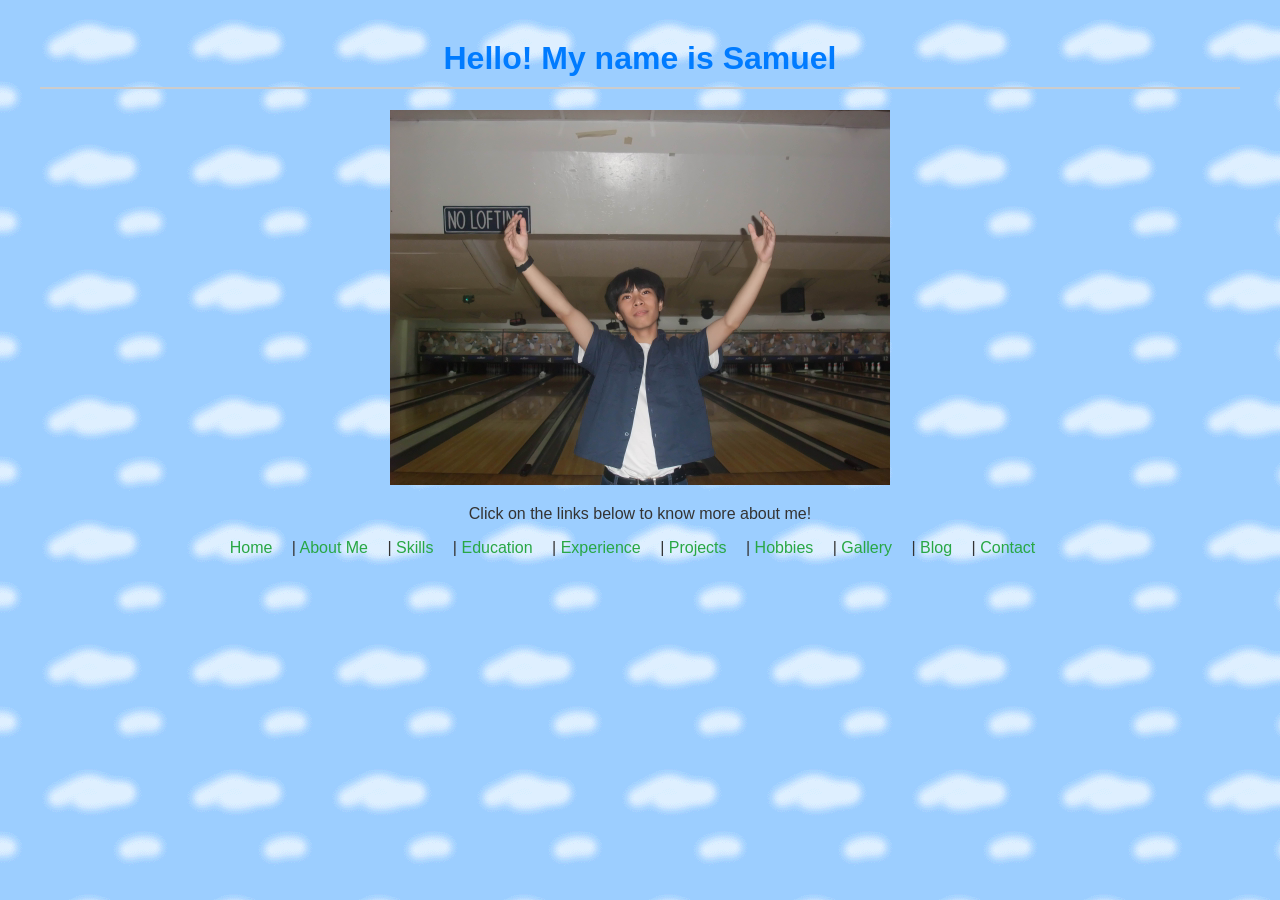
<file: CS101_PersonalWebsite_Odoño/index.html>
<!DOCTYPE html>
<html lang="en">
<head>
    <meta charset="UTF-8">
    <meta name="viewport" content="width=device-width, initial-scale=1.0">
    <title>My Home Page</title>
    <link rel="stylesheet" href="style.css"> </head>
<body>
    <h1>Hello! My name is Samuel</h1>
    <img src="images/me.jpg" alt="A photo of myself" width="500">
    <p>Click on the links below to know more about me!</p>

  <nav>
    <a href="index.html">Home</a> | 
    <a href="aboutme.html">About Me</a> | 
    <a href="skills.html">Skills</a> |
    <a href="education.html">Education</a> | 
    <a href="experience.html">Experience</a> | 
    <a href="projects.html">Projects</a> |
    <a href="hobbies.html">Hobbies</a> | 
    <a href="gallery.html">Gallery</a> |
    <a href="blog.html">Blog</a> |
    <a href="contact.html">Contact</a>
</nav>

</body>
</html>
</file>
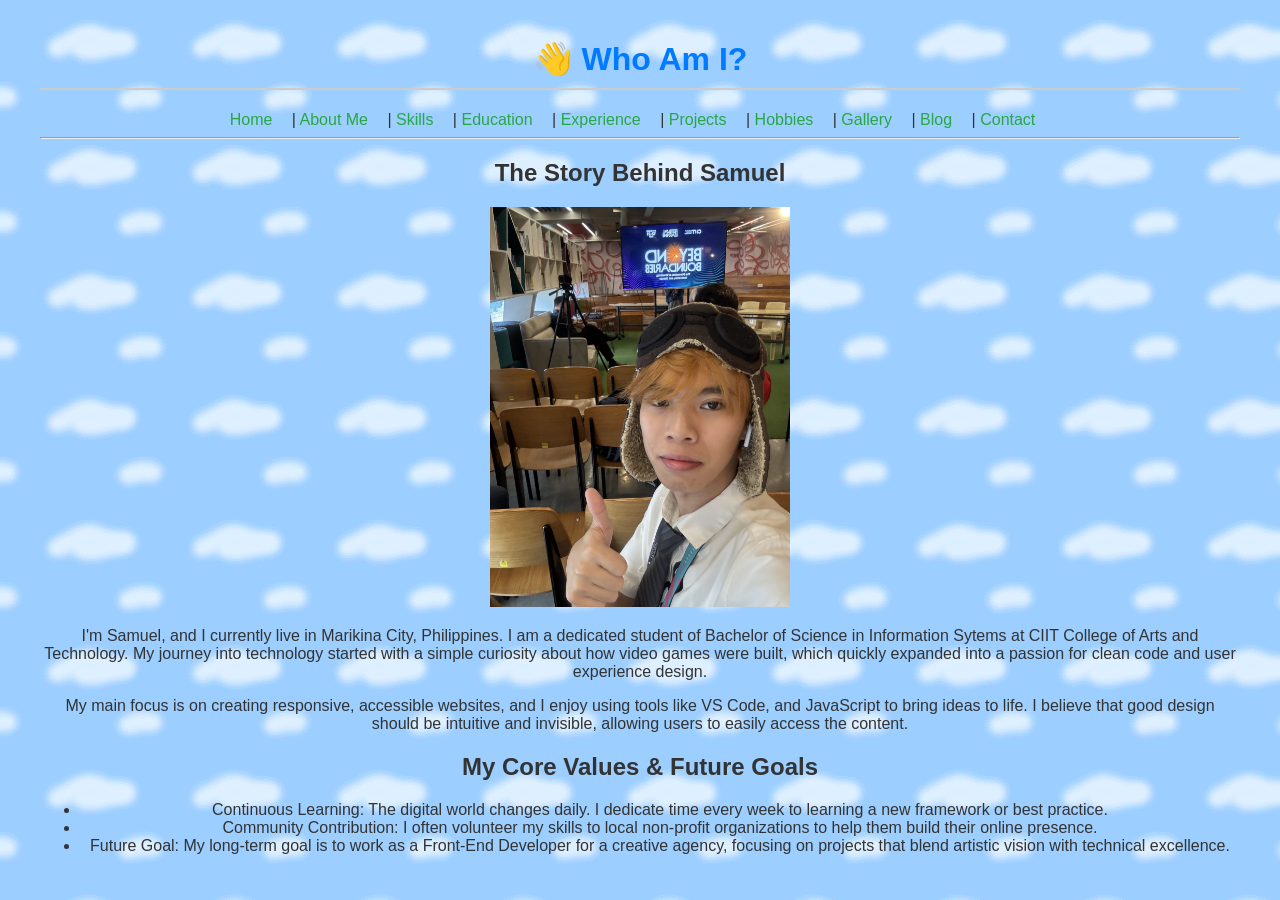
<file: CS101_PersonalWebsite_Odoño/aboutme.html>
<!DOCTYPE html>
<html lang="en">
<head>
    <meta charset="UTF-8">
    <meta name="viewport" content="width=device-width, initial-scale=1.0">
    <title>Samuel - About Me</title>
    <link rel="stylesheet" href="style.css"> 
</head>
<body>

    <div class="container"> 
        
        <h1>👋 Who Am I?</h1>
        
        <nav>
            <a href="index.html">Home</a> | 
            <a href="aboutme.html">About Me</a> | 
            <a href="skills.html">Skills</a> |
            <a href="education.html">Education</a> | 
            <a href="experience.html">Experience</a> | 
            <a href="projects.html">Projects</a> | 
            <a href="hobbies.html">Hobbies</a> | 
            <a href="gallery.html">Gallery</a> | 
            <a href="blog.html">Blog</a> |
            <a href="contact.html">Contact</a>
        </nav>

        <hr>

        <h2>The Story Behind Samuel</h2>
        
        <img src="images/meprofessional.jpg" alt="Samuel in a professional setting" width="300">
        
        <p>
            I'm Samuel, and I currently live in Marikina City, Philippines. I am a dedicated student of Bachelor of Science in Information Sytems at CIIT College of Arts and Technology. My journey into technology started with a simple curiosity about how video games were built, which quickly expanded into a passion for clean code and user experience design.
        </p>
        
        <p>
            My main focus is on creating responsive, accessible websites, and I enjoy using tools like VS Code, and JavaScript to bring ideas to life. I believe that good design should be intuitive and invisible, allowing users to easily access the content.
        </p>

        <h2>My Core Values & Future Goals</h2>
        
        <ul>
            <li>
                Continuous Learning: The digital world changes daily. I dedicate time every week to learning a new framework or best practice.
            </li>
            <li>
                Community Contribution: I often volunteer my skills to local non-profit organizations to help them build their online presence.
            </li>
            <li>
                Future Goal: My long-term goal is to work as a Front-End Developer for a creative agency, focusing on projects that blend artistic vision with technical excellence.
            </li>
</body>
</html>
</file>
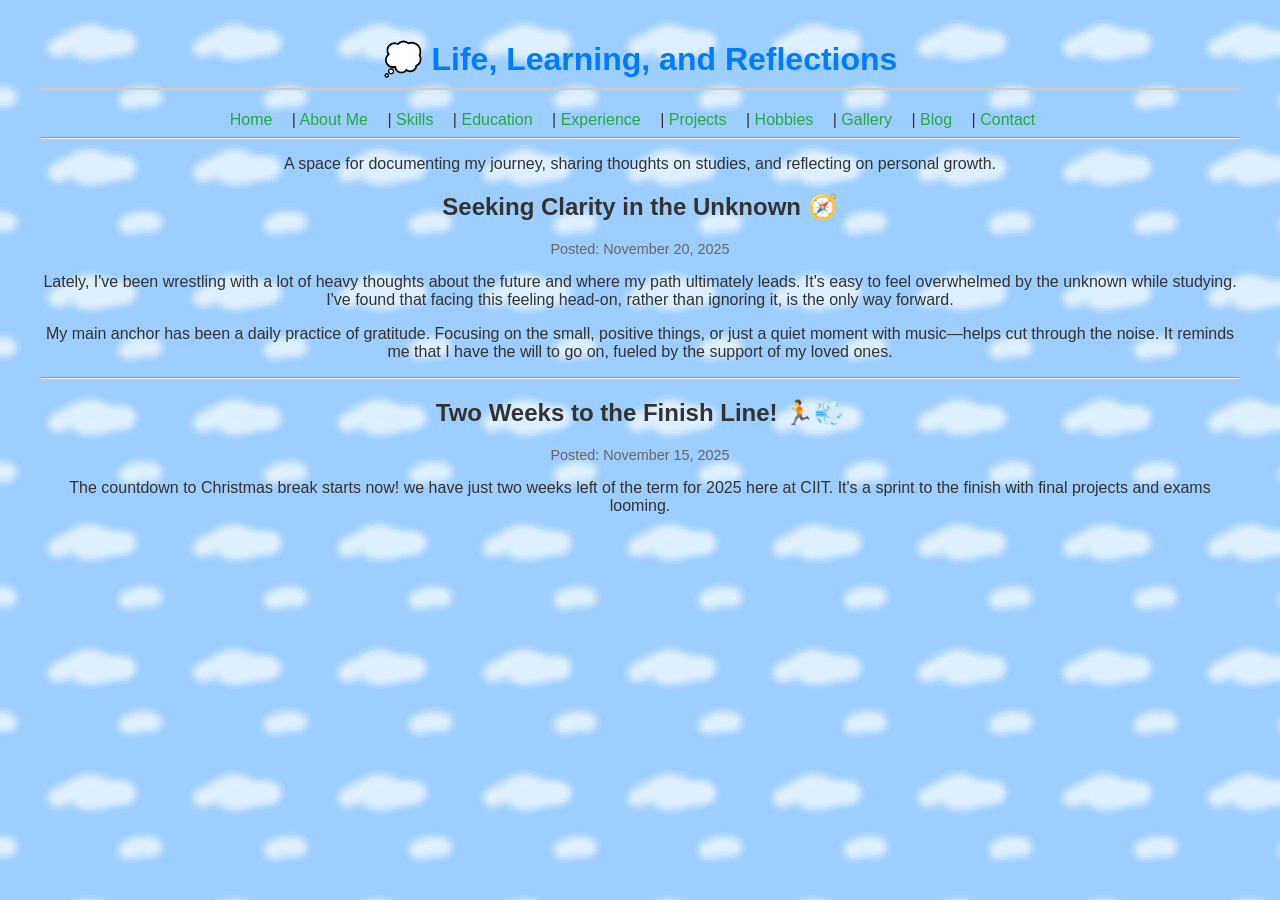
<file: CS101_PersonalWebsite_Odoño/blog.html>
<!DOCTYPE html>
<html lang="en">
<head>
    <meta charset="UTF-8">
    <meta name="viewport" content="width=device-width, initial-scale=1.0">
    <title>Samuel - Blog & Reflections</title>
    <link rel="stylesheet" href="style.css"> 
</head>
<body>

    <div class="container"> 
        
        <h1>💭 Life, Learning, and Reflections</h1>
        
        <nav>
            <a href="index.html">Home</a> | 
            <a href="aboutme.html">About Me</a> | 
            <a href="skills.html">Skills</a> |
            <a href="education.html">Education</a> | 
            <a href="experience.html">Experience</a> | 
            <a href="projects.html">Projects</a> | 
            <a href="hobbies.html">Hobbies</a> | 
            <a href="gallery.html">Gallery</a> | 
            <a href="blog.html">Blog</a> |
            <a href="contact.html">Contact</a>
        </nav>

        <hr>

        <p>
            A space for documenting my journey, sharing thoughts on studies, and reflecting on personal growth.
        </p>

        <div class="blog-post">
            <h2>Seeking Clarity in the Unknown 🧭</h2>
            <p class="post-meta" style="font-size: 0.9em; color: #666;">Posted: November 20, 2025</p>
            
            <p>
                Lately, I've been wrestling with a lot of heavy thoughts about the future and where my path ultimately leads. It's easy to feel overwhelmed by the unknown while studying. I've found that facing this feeling head-on, rather than ignoring it, is the only way forward.
            </p>
            <p>
                My main anchor has been a daily practice of gratitude. Focusing on the small, positive things, or just a quiet moment with music—helps cut through the noise. It reminds me that I have the will to go on, fueled by the support of my loved ones.
            </p>
        </div>

        <hr>

        <div class="blog-post">
            <h2>Two Weeks to the Finish Line! 🏃💨</h2>
            <p class="post-meta" style="font-size: 0.9em; color: #666;">Posted: November 15, 2025</p>
            
            <p>
                The countdown to Christmas break starts now! we have just two weeks left of the term for 2025 here at CIIT. It's a sprint to the finish with final projects and exams looming.
            </p>
        </div>
</body>
</html>
</file>
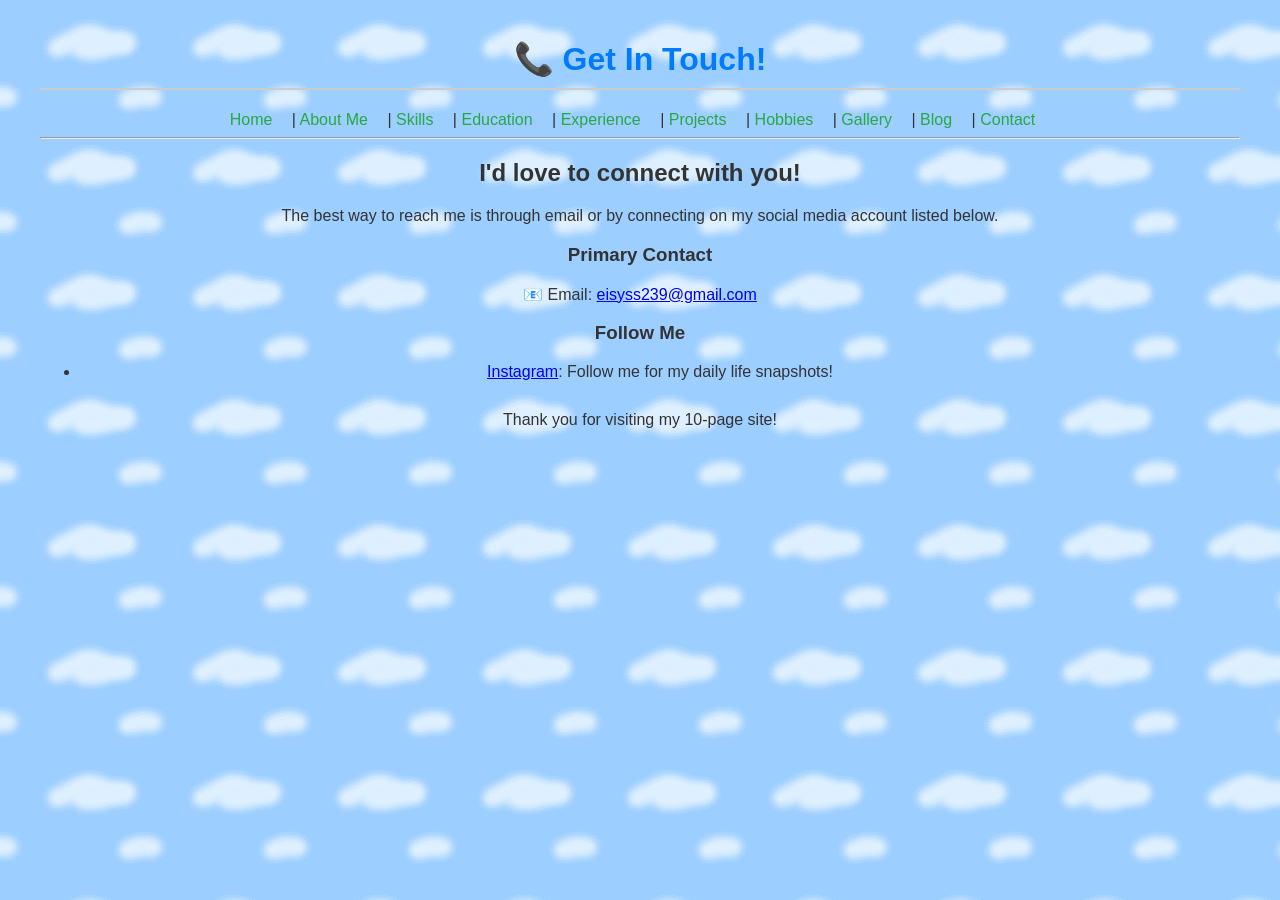
<file: CS101_PersonalWebsite_Odoño/contact.html>
<!DOCTYPE html>
<html lang="en">
<head>
    <meta charset="UTF-8">
    <meta name="viewport" content="width=device-width, initial-scale=1.0">
    <title>Contact Samuel</title>
    <link rel="stylesheet" href="style.css"> 
</head>
<body>

    <div class="container"> 
        
        <h1>📞 Get In Touch!</h1>
        
        <nav>
            <a href="index.html">Home</a> | 
            <a href="aboutme.html">About Me</a> | 
            <a href="skills.html">Skills</a> |
            <a href="education.html">Education</a> | 
            <a href="experience.html">Experience</a> | 
            <a href="projects.html">Projects</a> | 
            <a href="hobbies.html">Hobbies</a> | 
            <a href="gallery.html">Gallery</a> | 
            <a href="blog.html">Blog</a> |
            <a href="contact.html">Contact</a>
        </nav>

        <hr>

        <h2>I'd love to connect with you!</h2>
        
        <p>
            The best way to reach me is through email or by connecting on my social media account listed below.
        </p>
        
        <h3>Primary Contact</h3>
        <p>
            📧 Email: <a href="mailto:your.email@example.com">eisyss239@gmail.com</a> 
            <br>
        </p>

        <h3>Follow Me</h3>
        <ul>
            <li>
                <a href="https://www.instagram.com/se_odono/" target="_blank">Instagram</a>: 
                Follow me for my daily life snapshots!
            </li>
        </ul>

        <p style="margin-top: 30px;">
            Thank you for visiting my 10-page site!
        </p>

    </div>
</body>
</html>
</file>
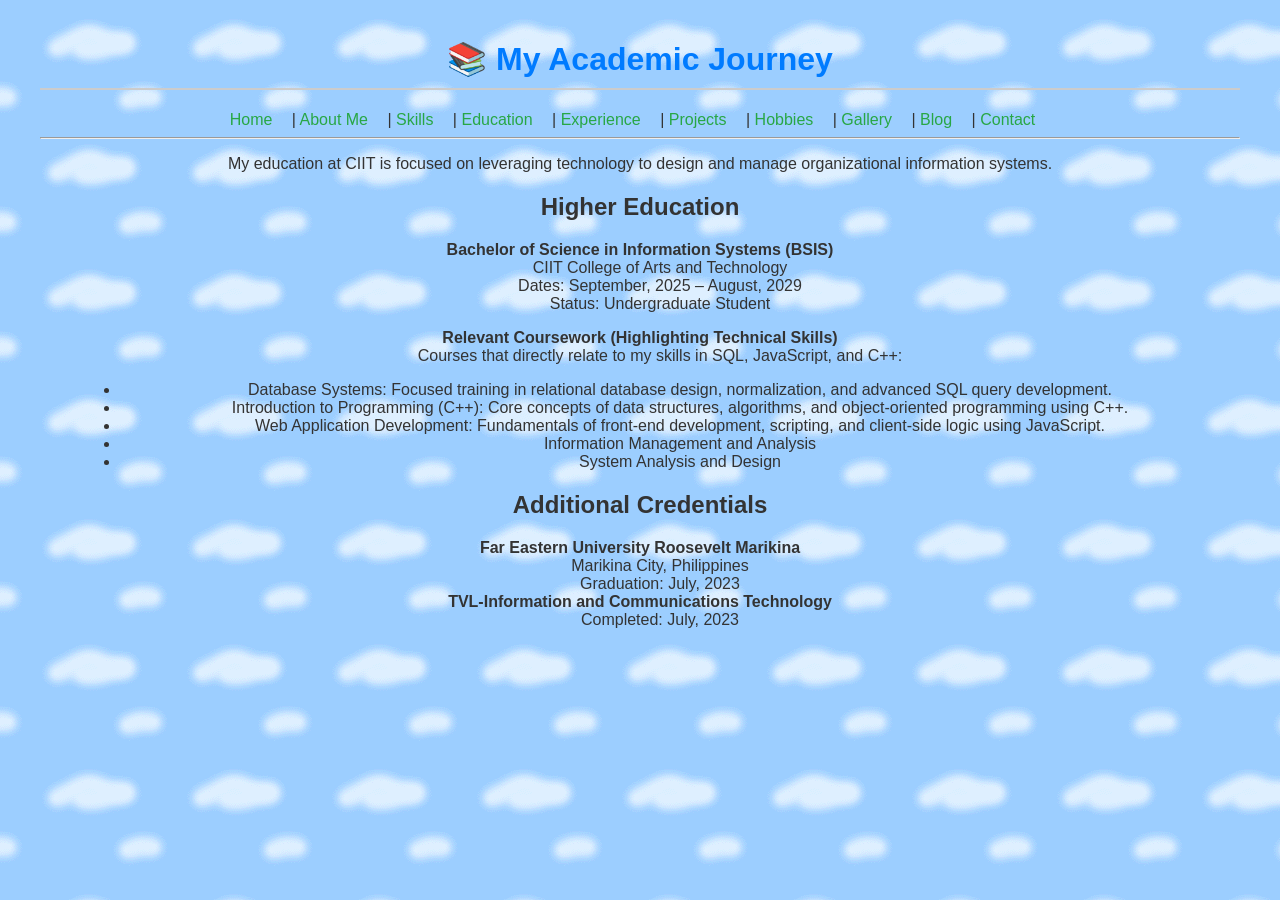
<file: CS101_PersonalWebsite_Odoño/education.html>
<!DOCTYPE html>
<html lang="en">
<head>
    <meta charset="UTF-8">
    <meta name="viewport" content="width=device-width, initial-scale=1.0">
    <title>Samuel - Education</title>
    <link rel="stylesheet" href="style.css"> 
</head>
<body>

    <div class="container"> 
        
        <h1>📚 My Academic Journey</h1>
        
        <nav>
            <a href="index.html">Home</a> | 
            <a href="aboutme.html">About Me</a> | 
            <a href="skills.html">Skills</a> |
            <a href="education.html">Education</a> | 
            <a href="experience.html">Experience</a> | 
            <a href="projects.html">Projects</a> | 
            <a href="hobbies.html">Hobbies</a> | 
            <a href="gallery.html">Gallery</a> | 
            <a href="blog.html">Blog</a> |
            <a href="contact.html">Contact</a>
        </nav>

        <hr>

        <p>
            My education at CIIT is focused on leveraging technology to design and manage organizational information systems.
        </p>

        <h2>Higher Education</h2>
        
        <dl>
            <dt><strong>Bachelor of Science in Information Systems (BSIS)</strong></dt>
            <dd>
                CIIT College of Arts and Technology
                <br>
                Dates: September, 2025 – August, 2029
                <br>
                Status: Undergraduate Student
            </dd>
            </dl>
            
            <dt><strong>Relevant Coursework (Highlighting Technical Skills)</strong></dt>
            <dd>
                Courses that directly relate to my skills in SQL, JavaScript, and C++:
                <ul>
                    <li>Database Systems: Focused training in relational database design, normalization, and advanced SQL query development.</li>
                    <li>Introduction to Programming (C++): Core concepts of data structures, algorithms, and object-oriented programming using C++.</li>
                    <li>Web Application Development: Fundamentals of front-end development, scripting, and client-side logic using JavaScript.</li>
                    <li>Information Management and Analysis</li>
                    <li>System Analysis and Design</li>
                </ul>
            </dd>

        <h2>Additional Credentials</h2>

        <dl>
            <dt><strong>Far Eastern University Roosevelt Marikina</strong></dt>
            <dd>
                Marikina City, Philippines
                <br>
                Graduation: July, 2023
            </dd>
            
            <dt><strong>TVL-Information and Communications Technology</strong></dt>
            <dd>
                Completed: July, 2023
</body>
</html>
</file>
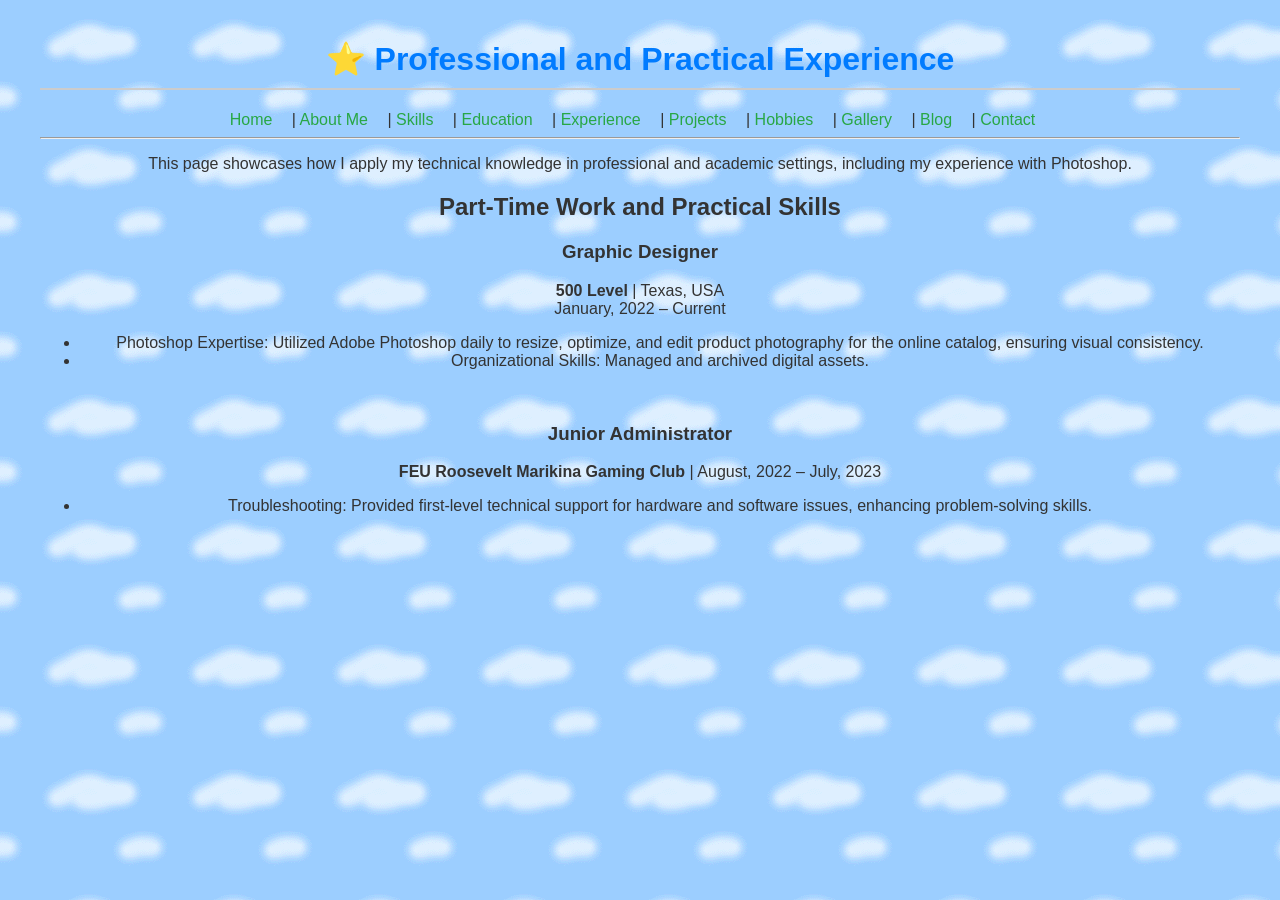
<file: CS101_PersonalWebsite_Odoño/experience.html>
<!DOCTYPE html>
<html lang="en">
<head>
    <meta charset="UTF-8">
    <meta name="viewport" content="width=device-width, initial-scale=1.0">
    <title>Samuel - Experience & Internships</title>
    <link rel="stylesheet" href="style.css"> 
</head>
<body>

    <div class="container"> 
        
        <h1>⭐ Professional and Practical Experience</h1>
        
        <nav>
            <a href="index.html">Home</a> | 
            <a href="aboutme.html">About Me</a> | 
            <a href="skills.html">Skills</a> |
            <a href="education.html">Education</a> | 
            <a href="experience.html">Experience</a> | 
            <a href="projects.html">Projects</a> | 
            <a href="hobbies.html">Hobbies</a> | 
            <a href="gallery.html">Gallery</a> | 
            <a href="blog.html">Blog</a> |
            <a href="contact.html">Contact</a>
        </nav>

        <hr>

        <p>
            This page showcases how I apply my technical knowledge in professional and academic settings, including my experience with Photoshop.
        </p>

        <h2>Part-Time Work and Practical Skills</h2>
        
        <h3>Graphic Designer</h3>
        <p>
            <strong>500 Level</strong> | Texas, USA
            <br>
            January, 2022 – Current
        </p>
        
        <ul>
            <li>Photoshop Expertise: Utilized Adobe Photoshop daily to resize, optimize, and edit product photography for the online catalog, ensuring visual consistency.</li>
            <li>Organizational Skills: Managed and archived digital assets.</li>
        </ul>

        <br>

        <h3>Junior Administrator</h3>
        <p>
            <strong>FEU Roosevelt Marikina Gaming Club</strong> | August, 2022 – July, 2023
        </p>
        <ul>
            <li>Troubleshooting: Provided first-level technical support for hardware and software issues, enhancing problem-solving skills.</li>
</body>
</html>
</file>
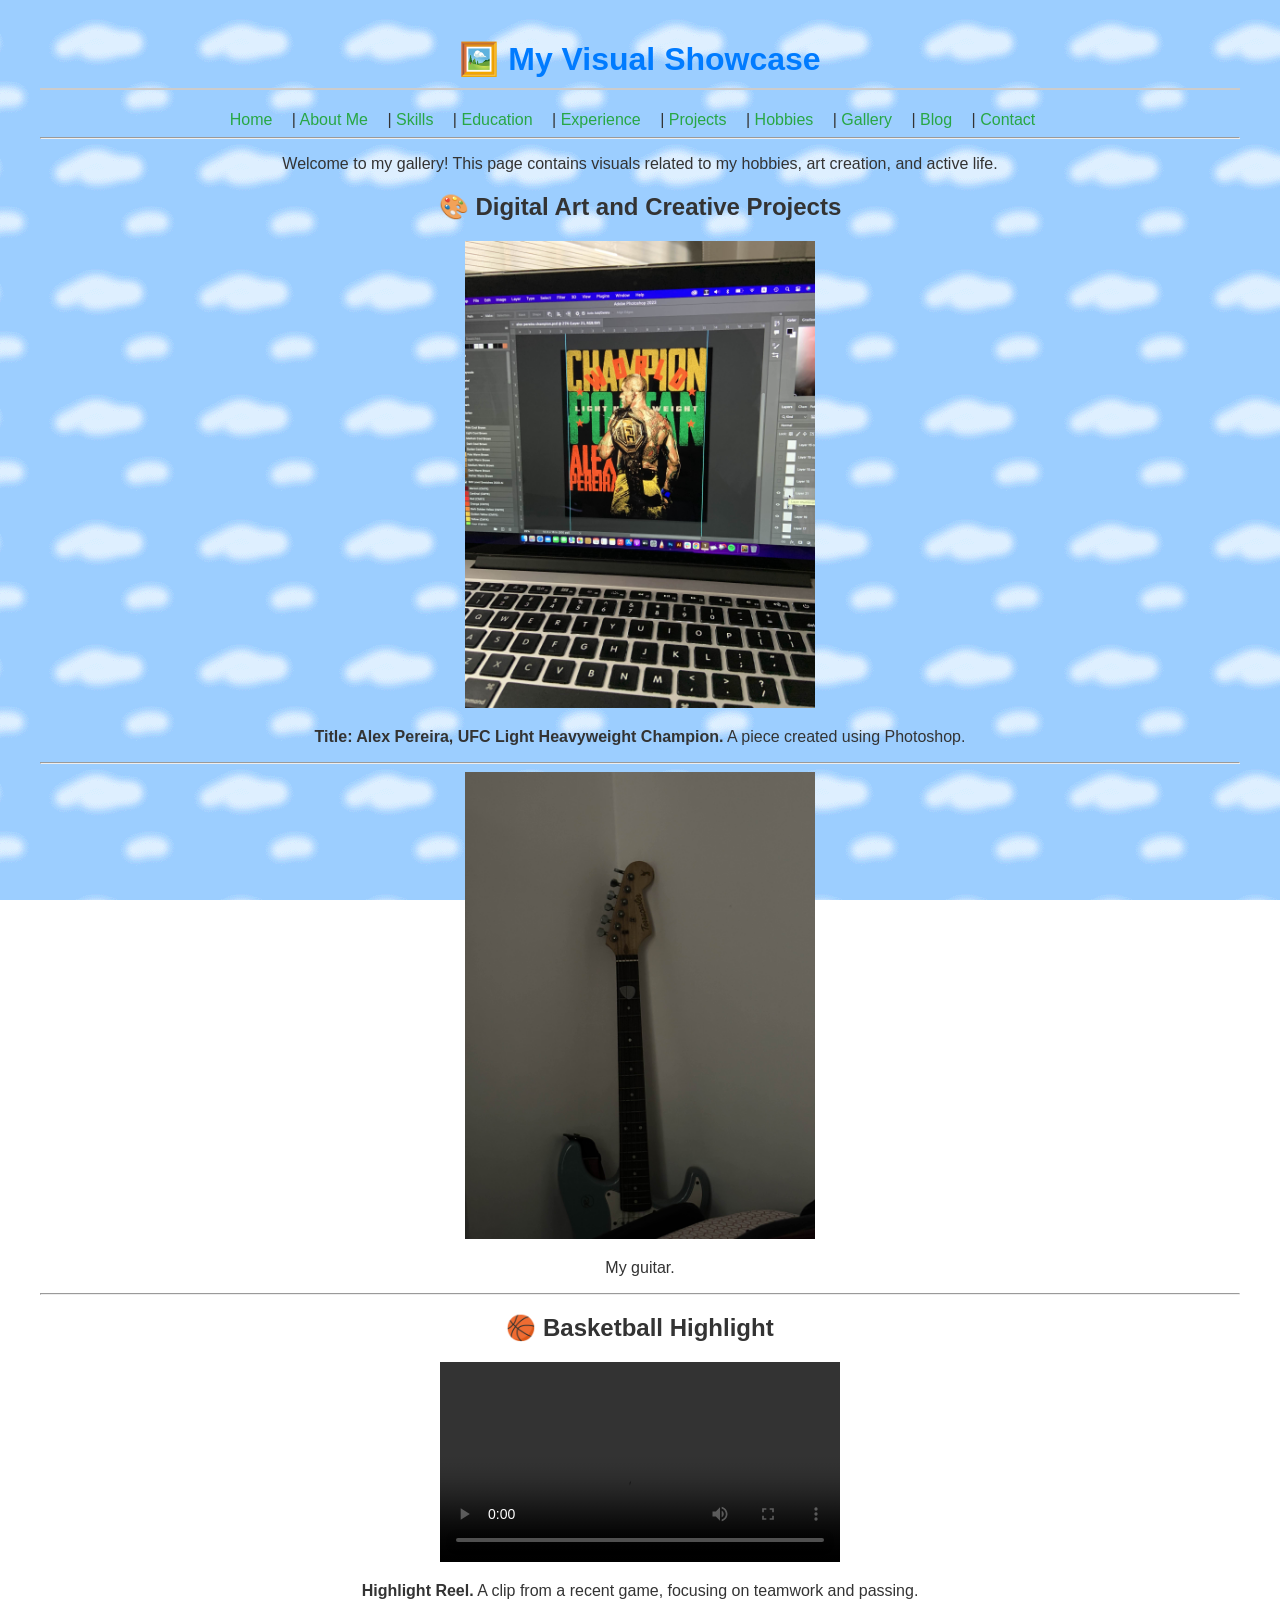
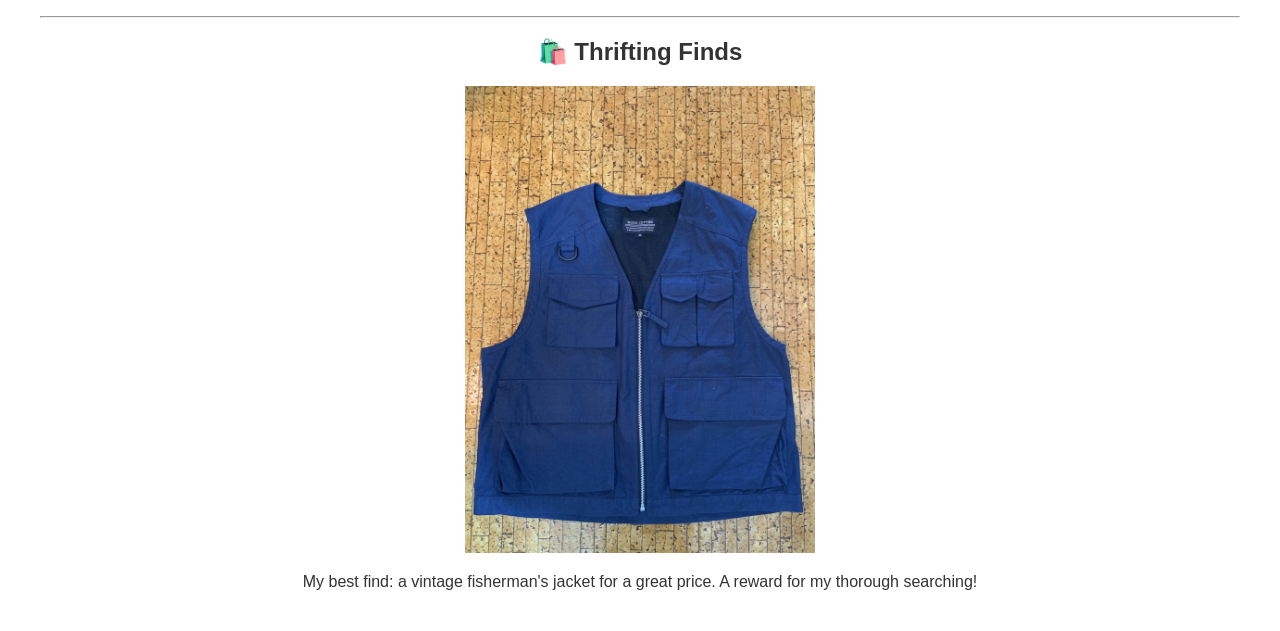
<file: CS101_PersonalWebsite_Odoño/gallery.html>
<!DOCTYPE html>
<html lang="en">
<head>
    <meta charset="UTF-8">
    <meta name="viewport" content="width=device-width, initial-scale=1.0">
    <title>Samuel - Visual Gallery</title>
    <link rel="stylesheet" href="style.css"> 
</head>
<body>

    <div class="container"> 
        
        <h1>🖼️ My Visual Showcase</h1>
        
        <nav>
            <a href="index.html">Home</a> | 
            <a href="aboutme.html">About Me</a> | 
            <a href="skills.html">Skills</a> |
            <a href="education.html">Education</a> | 
            <a href="experience.html">Experience</a> | 
            <a href="projects.html">Projects</a> | 
            <a href="hobbies.html">Hobbies</a> | 
            <a href="gallery.html">Gallery</a> | 
            <a href="blog.html">Blog</a> |
            <a href="contact.html">Contact</a>
        </nav>

        <hr>

        <p>
            Welcome to my gallery! This page contains visuals related to my hobbies, art creation, and active life.
        </p>

        <h2>🎨 Digital Art and Creative Projects</h2>
        
        <div class="gallery-item">
            <img src="images/art.jpg" alt="A digital drawing of a landscape" width="350">
            <p><strong>Title: Alex Pereira, UFC Light Heavyweight Champion.</strong> A piece created using Photoshop.</p>
        </div>
        
        <hr>

        <div class="gallery-item">
            <img src="images/guitar.jpg" alt="Photo of my guitar" width="350">
            <p>My guitar.</p>
        </div>

        <hr>

        <h2>🏀 Basketball Highlight</h2>
        
        <div class="gallery-item">
            <video width="400" controls>
                <source src="images/basket.mov" type="video/mp4">
                Your browser does not support the video tag.
            </video>
            <p><strong>Highlight Reel.</strong> A clip from a recent game, focusing on teamwork and passing.</p>
        </div>

        <hr>

        <h2>🛍️ Thrifting Finds</h2>
        
        <div class="gallery-item">
            <img src="images/thrift.jpg" alt="Photo of a cool vintage jacket" width="350">
            <p>My best find: a vintage fisherman's jacket for a great price. A reward for my thorough searching!</p>
</body>
</html>
</file>
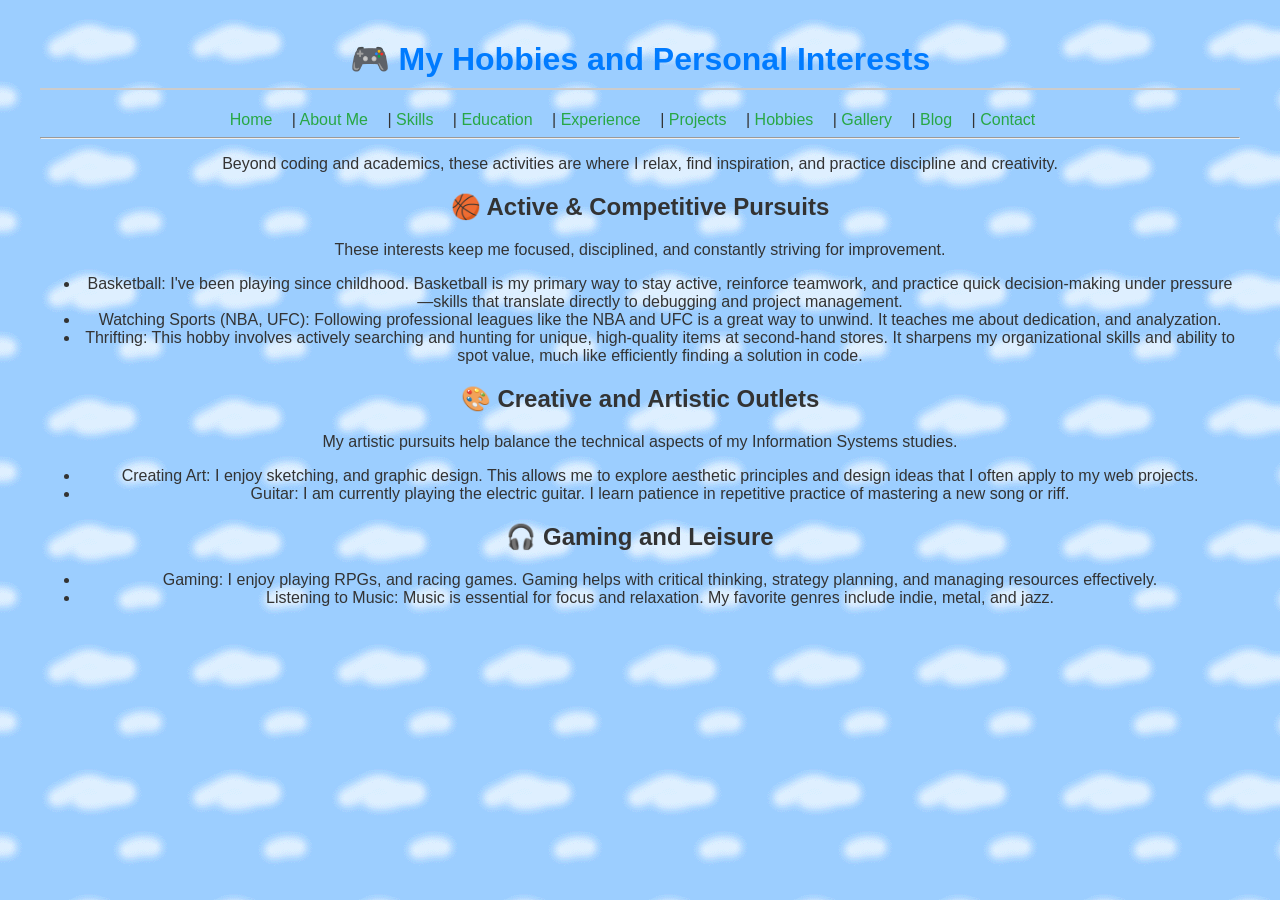
<file: CS101_PersonalWebsite_Odoño/hobbies.html>
<!DOCTYPE html>
<html lang="en">
<head>
    <meta charset="UTF-8">
    <meta name="viewport" content="width=device-width, initial-scale=1.0">
    <title>Samuel - Hobbies & Interests</title>
    <link rel="stylesheet" href="style.css"> 
</head>
<body>

    <div class="container"> 
        
        <h1>🎮 My Hobbies and Personal Interests</h1>
        
        <nav>
            <a href="index.html">Home</a> | 
            <a href="aboutme.html">About Me</a> | 
            <a href="skills.html">Skills</a> |
            <a href="education.html">Education</a> | 
            <a href="experience.html">Experience</a> | 
            <a href="projects.html">Projects</a> | 
            <a href="hobbies.html">Hobbies</a> | 
            <a href="gallery.html">Gallery</a> | 
            <a href="blog.html">Blog</a> |
            <a href="contact.html">Contact</a>
        </nav>

        <hr>

        <p>
            Beyond coding and academics, these activities are where I relax, find inspiration, and practice discipline and creativity.
        </p>

        <h2>🏀 Active & Competitive Pursuits</h2>
        <p>These interests keep me focused, disciplined, and constantly striving for improvement.</p>
        <ul>
            <li>
                Basketball: I've been playing since childhood. Basketball is my primary way to stay active, reinforce teamwork, and practice quick decision-making under pressure—skills that translate directly to debugging and project management.
            </li>
            <li>
                Watching Sports (NBA, UFC): Following professional leagues like the NBA and UFC is a great way to unwind. It teaches me about dedication, and analyzation.
            </li>
            <li>
                Thrifting: This hobby involves actively searching and hunting for unique, high-quality items at second-hand stores. It sharpens my organizational skills and ability to spot value, much like efficiently finding a solution in code.
            </li>
        </ul>

        <h2>🎨 Creative and Artistic Outlets</h2>
        <p>My artistic pursuits help balance the technical aspects of my Information Systems studies.</p>
        <ul>
            <li>
                Creating Art: I enjoy sketching, and graphic design. This allows me to explore aesthetic principles and design ideas that I often apply to my web projects.
            </li>
            <li>
                Guitar: I am currently playing the electric guitar. I learn patience in repetitive practice of mastering a new song or riff.
            </li>
        </ul>
        
        <h2>🎧 Gaming and Leisure</h2>
        <ul>
            <li>
                Gaming: I enjoy playing RPGs, and racing games. Gaming helps with critical thinking, strategy planning, and managing resources effectively.
            </li>
            <li>
                Listening to Music: Music is essential for focus and relaxation. My favorite genres include indie, metal, and jazz.
            </li>
</body>
</html>
</file>
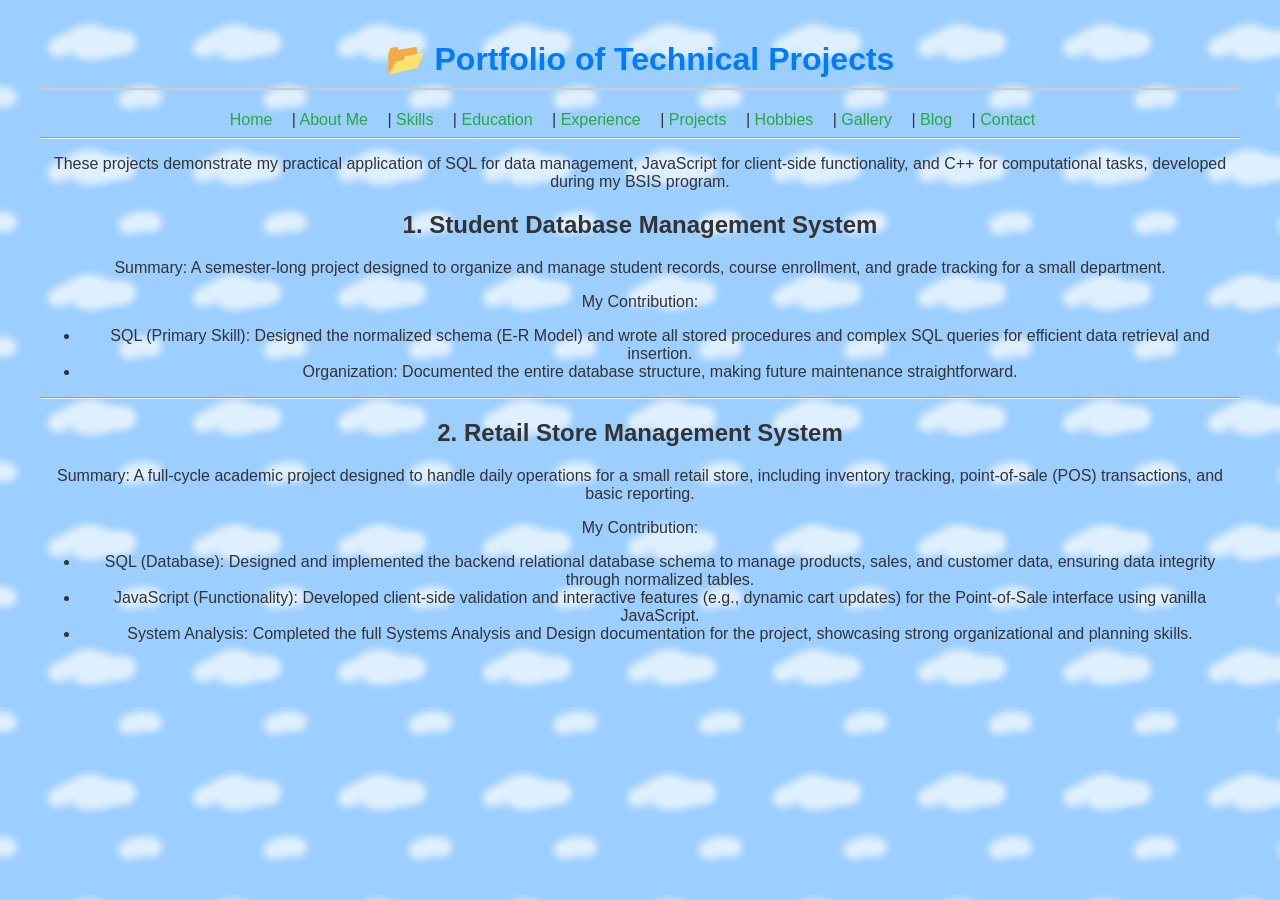
<file: CS101_PersonalWebsite_Odoño/projects.html>
<!DOCTYPE html>
<html lang="en">
<head>
    <meta charset="UTF-8">
    <meta name="viewport" content="width=device-width, initial-scale=1.0">
    <title>Samuel - My Projects</title>
    <link rel="stylesheet" href="style.css"> 
</head>
<body>

    <div class="container"> 
        
        <h1>📂 Portfolio of Technical Projects</h1>
        
        <nav>
            <a href="index.html">Home</a> | 
            <a href="aboutme.html">About Me</a> | 
            <a href="skills.html">Skills</a> |
            <a href="education.html">Education</a> | 
            <a href="experience.html">Experience</a> | 
            <a href="projects.html">Projects</a> | 
            <a href="hobbies.html">Hobbies</a> | 
            <a href="gallery.html">Gallery</a> | 
            <a href="blog.html">Blog</a> |
            <a href="contact.html">Contact</a>
        </nav>

        <hr>

        <p>
            These projects demonstrate my practical application of SQL for data management, JavaScript for client-side functionality, and C++ for computational tasks, developed during my BSIS program.
        </p>

        <div class="project-entry">
            <h2>1. Student Database Management System</h2>
            <p>
                Summary: A semester-long project designed to organize and manage student records, course enrollment, and grade tracking for a small department.
            </p>
            <p>
                My Contribution:
                <ul>
                    <li>SQL (Primary Skill): Designed the normalized schema (E-R Model) and wrote all stored procedures and complex SQL queries for efficient data retrieval and insertion.</li>
                    <li>Organization: Documented the entire database structure, making future maintenance straightforward.</li>
                </ul>
        </div>
        
        <hr> <div class="project-entry">
            <h2>2. Retail Store Management System</h2>
            <p>
                Summary: A full-cycle academic project designed to handle daily operations for a small retail store, including inventory tracking, point-of-sale (POS) transactions, and basic reporting.
            </p>
            <p>
                My Contribution:
                <ul>
                    <li>SQL (Database): Designed and implemented the backend relational database schema to manage products, sales, and customer data, ensuring data integrity through normalized tables.</li>
                    <li>JavaScript (Functionality): Developed client-side validation and interactive features (e.g., dynamic cart updates) for the Point-of-Sale interface using vanilla JavaScript.</li>
                    <li>System Analysis: Completed the full Systems Analysis and Design documentation for the project, showcasing strong organizational and planning skills.</li>
</file>
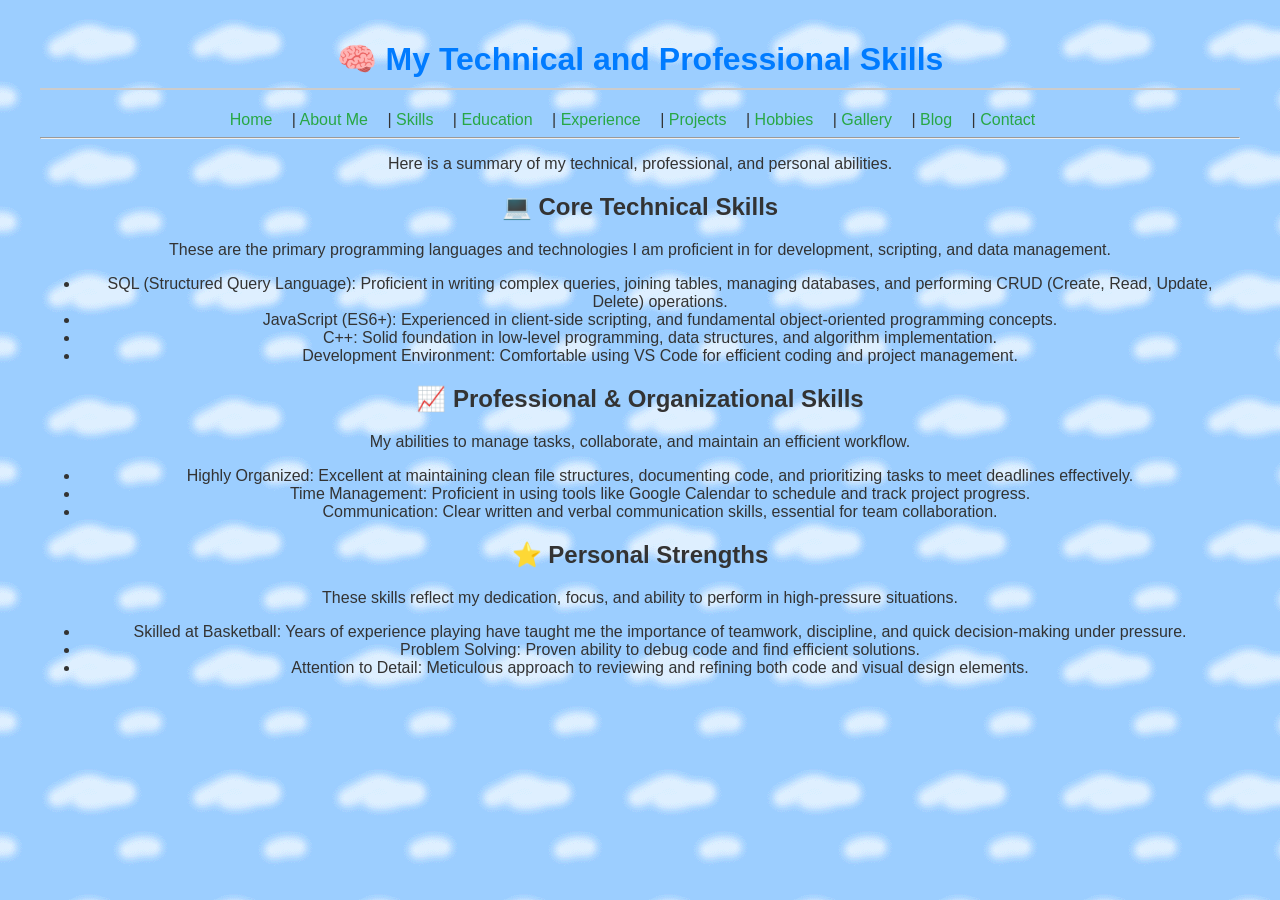
<file: CS101_PersonalWebsite_Odoño/skills.html>
<!DOCTYPE html>
<html lang="en">
<head>
    <meta charset="UTF-8">
    <meta name="viewport" content="width=device-width, initial-scale=1.0">
    <title>Samuel - My Skills</title>
    <link rel="stylesheet" href="style.css"> 
</head>
<body>

    <div class="container"> 
        
        <h1>🧠 My Technical and Professional Skills</h1>
        
        <nav>
            <a href="index.html">Home</a> | 
            <a href="aboutme.html">About Me</a> | 
            <a href="skills.html">Skills</a> |
            <a href="education.html">Education</a> | 
            <a href="experience.html">Experience</a> | 
            <a href="projects.html">Projects</a> | 
            <a href="hobbies.html">Hobbies</a> | 
            <a href="gallery.html">Gallery</a> | 
            <a href="blog.html">Blog</a> |
            <a href="contact.html">Contact</a>
        </nav>

        <hr>

        <p>
            Here is a summary of my technical, professional, and personal abilities.
        </p>

        <h2>💻 Core Technical Skills</h2>
        <p>These are the primary programming languages and technologies I am proficient in for development, scripting, and data management.</p>
        <ul>
            <li>SQL (Structured Query Language): Proficient in writing complex queries, joining tables, managing databases, and performing CRUD (Create, Read, Update, Delete) operations.</li>
            <li>JavaScript (ES6+): Experienced in client-side scripting, and fundamental object-oriented programming concepts.</li>
            <li>C++: Solid foundation in low-level programming, data structures, and algorithm implementation.</li>
            <li>Development Environment: Comfortable using VS Code for efficient coding and project management.</li>
        </ul>

        <h2>📈 Professional & Organizational Skills</h2>
        <p>My abilities to manage tasks, collaborate, and maintain an efficient workflow.</p>
        <ul>
            <li>Highly Organized: Excellent at maintaining clean file structures, documenting code, and prioritizing tasks to meet deadlines effectively.</li>
            <li>Time Management: Proficient in using tools like Google Calendar to schedule and track project progress.</li>
            <li>Communication: Clear written and verbal communication skills, essential for team collaboration.</li>
        </ul>

        <h2>⭐ Personal Strengths</h2>
        <p>These skills reflect my dedication, focus, and ability to perform in high-pressure situations.</p>
        <ul>
            <li>Skilled at Basketball: Years of experience playing have taught me the importance of teamwork, discipline, and quick decision-making under pressure.</li>
            <li>Problem Solving: Proven ability to debug code and find efficient solutions.</li>
            <li>Attention to Detail: Meticulous approach to reviewing and refining both code and visual design elements.</li>
</body>
</html>
</file>
<file: CS101_PersonalWebsite_Odoño/style.css>
body {
    font-family: Arial, sans-serif;
    color: #333;
    margin: 40px;
    text-align: center;
    
    background-image: url('images/clouds.gif'); /* 1. Sets the GIF as the background */
    background-repeat: repeat;                     /* 2. Makes the GIF tile across the screen */
    background-attachment: fixed;                  /* Optional: Makes the background stay put when you scroll */
}

h1 {
    color: #007bff; /* Blue heading color */
    border-bottom: 2px solid #ccc;
    padding-bottom: 10px;
}

nav a {
    margin-right: 15px; /* Space between links */
    text-decoration: none; /* Removes the underline from links */
    color: #28a745; /* Green link color */
}
</file>
